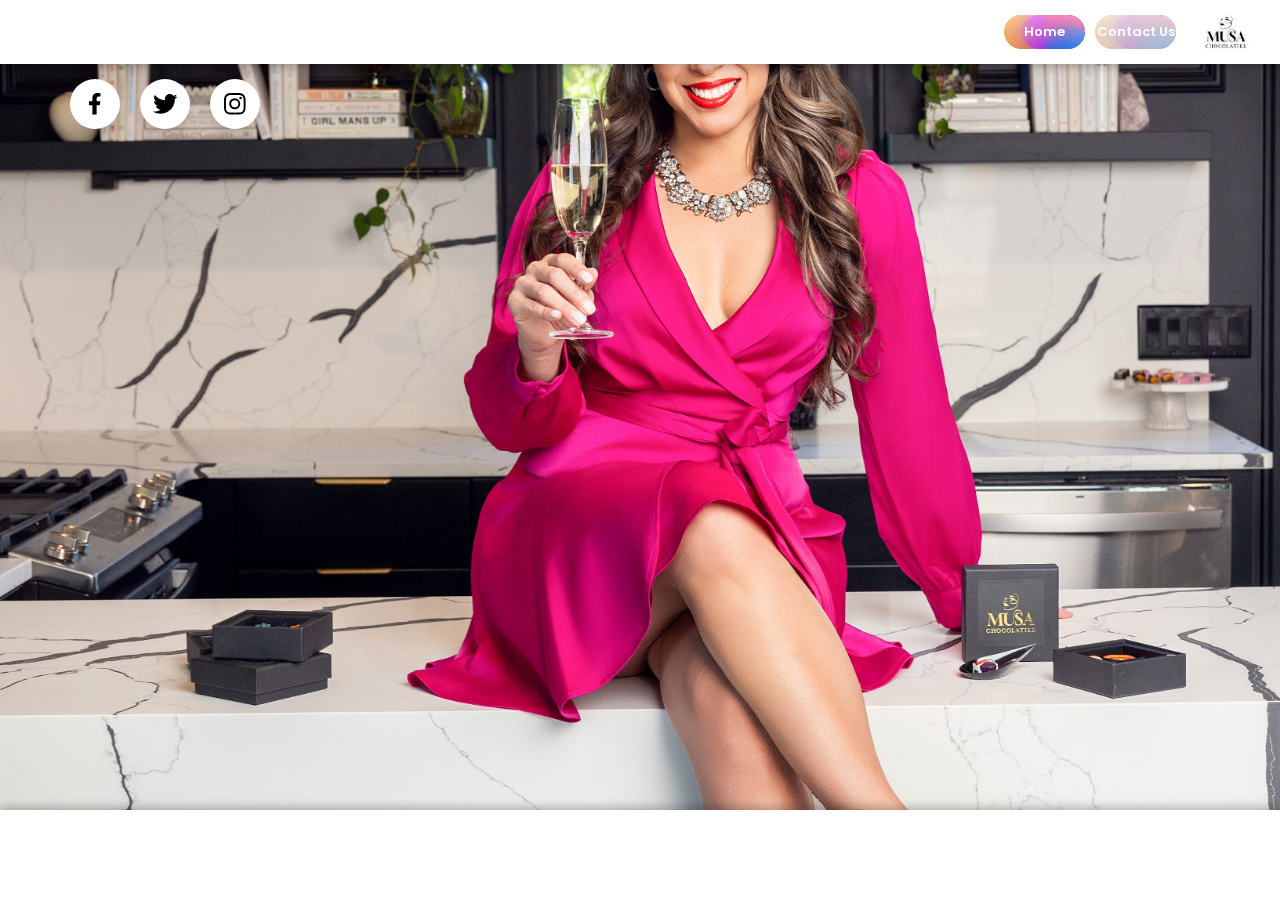
<file: index.html>
<!doctype html>
<html lang="en">
  <head>
    <meta charset="UTF-8" />
    <title>MUSA CHOCOLATIER</title>
    <link rel="icon" type="image/png" href="favicon.png" />
    <link rel="stylesheet" href="css/styles.css" />
    <link
      rel="stylesheet"
      href="https://fonts.googleapis.com/css2?family=Poppins:wght@400;500;600&display=swap"
    />
  </head>
  <body>
    <header class="header">
      <nav class="header-nav" aria-label="Main" role="tablist">
        <button
          type="button"
          id="tab-home"
          class="nav-tab nav-tab--active"
          data-panel="home"
          role="tab"
          aria-selected="true"
        >
          <span class="text">Home</span>
          <span class="blob"></span>
          <span class="blob"></span>
          <span class="blob"></span>
          <span class="blob"></span>
        </button>
        <button
          type="button"
          id="tab-contact"
          class="nav-tab"
          data-panel="contact"
          role="tab"
          aria-selected="false"
        >
          <span class="text">Contact Us</span>
          <span class="blob"></span>
          <span class="blob"></span>
          <span class="blob"></span>
          <span class="blob"></span>
        </button>
      </nav>
      <a href="index.html" class="header-logo-link">
        <img src="images/Musa_Logo_Lg.png" alt="MUSA Chocolatier" class="header-logo" />
      </a>
    </header>
    <ul class="wrapper">
      <li class="icon facebook">
        <a
          href="https://www.facebook.com/MUSAChocolatier?rdid=LcYojD0qj9DdZqmc&amp;share_url=https%3A%2F%2Fwww.facebook.com%2Fshare%2F1Rfdt2rGC9%2F"
          target="_blank"
          style="
            color: inherit;
            text-decoration: none;
            display: flex;
            align-items: center;
            justify-content: center;
            width: 100%;
            height: 100%;
          "
        >
          <span class="tooltip">Facebook</span>
          <svg
            viewBox="0 0 320 512"
            height="1.2em"
            fill="currentColor"
            xmlns="http://www.w3.org/2000/svg"
          >
            <path
              d="M279.14 288l14.22-92.66h-88.91v-60.13c0-25.35 12.42-50.06 52.24-50.06h40.42V6.26S260.43 0 225.36 0c-73.22 0-121.08 44.38-121.08 124.72v70.62H22.89V288h81.39v224h100.17V288z"
            ></path>
          </svg>
        </a>
      </li>
      <li class="icon twitter">
        <span class="tooltip">Twitter</span>
        <svg
          height="1.8em"
          fill="currentColor"
          viewBox="0 0 48 48"
          xmlns="http://www.w3.org/2000/svg"
          class="twitter"
        >
          <path
            d="M42,12.429c-1.323,0.586-2.746,0.977-4.247,1.162c1.526-0.906,2.7-2.351,3.251-4.058c-1.428,0.837-3.01,1.452-4.693,1.776C34.967,9.884,33.05,9,30.926,9c-4.08,0-7.387,3.278-7.387,7.32c0,0.572,0.067,1.129,0.193,1.67c-6.138-0.308-11.582-3.226-15.224-7.654c-0.64,1.082-1,2.349-1,3.686c0,2.541,1.301,4.778,3.285,6.096c-1.211-0.037-2.351-0.374-3.349-0.914c0,0.022,0,0.055,0,0.086c0,3.551,2.547,6.508,5.923,7.181c-0.617,0.169-1.269,0.263-1.941,0.263c-0.477,0-0.942-0.054-1.392-0.135c0.94,2.902,3.667,5.023,6.898,5.086c-2.528,1.96-5.712,3.134-9.174,3.134c-0.598,0-1.183-0.034-1.761-0.104C9.268,36.786,13.152,38,17.321,38c13.585,0,21.017-11.156,21.017-20.834c0-0.317-0.01-0.633-0.025-0.945C39.763,15.197,41.013,13.905,42,12.429"
          ></path>
        </svg>
      </li>
      <li class="icon instagram">
        <a
          href="https://www.instagram.com/musachocolatier?igsh=NmRkb2YxaHdqMHM3"
          target="_blank"
          style="
            color: inherit;
            text-decoration: none;
            display: flex;
            align-items: center;
            justify-content: center;
            width: 100%;
            height: 100%;
          "
        >
          <span class="tooltip">Instagram</span>
          <svg
            xmlns="http://www.w3.org/2000/svg"
            height="1.2em"
            fill="currentColor"
            class="bi bi-instagram"
            viewBox="0 0 16 16"
          >
            <path
              d="M8 0C5.829 0 5.556.01 4.703.048 3.85.088 3.269.222 2.76.42a3.917 3.917 0 0 0-1.417.923A3.927 3.927 0 0 0 .42 2.76C.222 3.268.087 3.85.048 4.7.01 5.555 0 5.827 0 8.001c0 2.172.01 2.444.048 3.297.04.852.174 1.433.372 1.942.205.526.478.972.923 1.417.444.445.89.719 1.416.923.51.198 1.09.333 1.942.372C5.555 15.99 5.827 16 8 16s2.444-.01 3.298-.048c.851-.04 1.434-.174 1.943-.372a3.916 3.916 0 0 0 1.416-.923c.445-.445.718-.891.923-1.417.197-.509.332-1.09.372-1.942C15.99 10.445 16 10.173 16 8s-.01-2.445-.048-3.299c-.04-.851-.175-1.433-.372-1.941a3.926 3.926 0 0 0-.923-1.417A3.911 3.911 0 0 0 13.24.42c-.51-.198-1.092-.333-1.943-.372C10.443.01 10.172 0 7.998 0h.003zm-.717 1.442h.718c2.136 0 2.389.007 3.232.046.78.035 1.204.166 1.486.275.373.145.64.319.92.599.28.28.453.546.598.92.11.281.24.705.275 1.485.039.843.047 1.096.047 3.231s-.008 2.389-.047 3.232c-.035.78-.166 1.203-.275 1.485a2.47 2.47 0 0 1-.599.919c-.28.28-.546.453-.92.598-.28.11-.704.24-1.485.276-.843.038-1.096.047-3.232.047s-2.39-.009-3.233-.047c-.78-.036-1.203-.166-1.485-.276a2.478 2.478 0 0 1-.92-.598 2.48 2.48 0 0 1-.6-.92c-.109-.281-.24-.705-.275-1.485-.038-.843-.046-1.096-.046-3.233 0-2.136.008-2.388.046-3.231.036-.78.166-1.204.276-1.486.145-.373.319-.64.599-.92.28-.28.546-.453.92-.598.282-.11.705-.24 1.485-.276.738-.034 1.024-.044 2.515-.045v.002zm4.988 1.328a.96.96 0 1 0 0 1.92.96.96 0 0 0 0-1.92zm-4.27 1.122a4.109 4.109 0 1 0 0 8.217 4.109 4.109 0 0 0 0-8.217zm0 1.441a2.667 2.667 0 1 1 0 5.334 2.667 2.667 0 0 1 0-5.334z"
            ></path>
          </svg>
        </a>
      </li>
    </ul>

    <main class="content">
      <div
        class="content-panel"
        id="panel-home"
        role="tabpanel"
        aria-labelledby="tab-home"
      ></div>
      <div
        class="content-panel content-panel--hidden"
        id="panel-contact"
        role="tabpanel"
        aria-labelledby="tab-contact"
        hidden
      >
        <form class="contact-form" action="#" method="post">
          <h1 class="contact-form__title">Contact Us</h1>
          <div class="contact-form__row">
            <label class="contact-form__field">
              <span class="contact-form__label">First Name</span>
              <input type="text" name="firstName" autocomplete="given-name" required />
            </label>
            <label class="contact-form__field">
              <span class="contact-form__label">Last Name</span>
              <input type="text" name="lastName" autocomplete="family-name" required />
            </label>
          </div>
          <label class="contact-form__field">
            <span class="contact-form__label">Email</span>
            <input type="email" name="email" autocomplete="email" required />
          </label>
          <label class="contact-form__field">
            <span class="contact-form__label">Phone Number</span>
            <input type="tel" name="phone" autocomplete="tel" />
          </label>
          <label class="contact-form__field">
            <span class="contact-form__label">Message</span>
            <textarea name="message" rows="6" required></textarea>
          </label>
          <button type="submit" class="contact-form__submit">Send message</button>
        </form>
      </div>
    </main>

    <footer class="footer"></footer>
    <script src="js/musa-data.js"></script>
    <script>
      (function () {
        var tabs = document.querySelectorAll(".nav-tab");
        var home = document.getElementById("panel-home");
        var contact = document.getElementById("panel-contact");
        if (!tabs.length || !home || !contact) return;

        function setPanel(name) {
          var isContact = name === "contact";
          home.classList.toggle("content-panel--hidden", isContact);
          contact.classList.toggle("content-panel--hidden", !isContact);
          home.hidden = isContact;
          contact.hidden = !isContact;
          tabs.forEach(function (tab) {
            var active = tab.getAttribute("data-panel") === name;
            tab.classList.toggle("nav-tab--active", active);
            tab.setAttribute("aria-selected", active ? "true" : "false");
          });
        }

        tabs.forEach(function (tab) {
          tab.addEventListener("click", function () {
            var panel = tab.getAttribute("data-panel");
            if (panel) setPanel(panel);
          });
        });

        var form = contact.querySelector(".contact-form");
        if (form && window.MusaData) {
          form.addEventListener("submit", function (e) {
            e.preventDefault();
            if (!form.checkValidity()) {
              form.reportValidity();
              return;
            }
            var fd = new FormData(form);
            MusaData.saveMessage({
              firstName: String(fd.get("firstName") || "").trim(),
              lastName: String(fd.get("lastName") || "").trim(),
              email: String(fd.get("email") || "").trim(),
              phone: String(fd.get("phone") || "").trim(),
              message: String(fd.get("message") || "").trim(),
            });
            window.location.href = "/portal#messages";
          });
        }
      })();
    </script>
  </body>
</html>
</file>
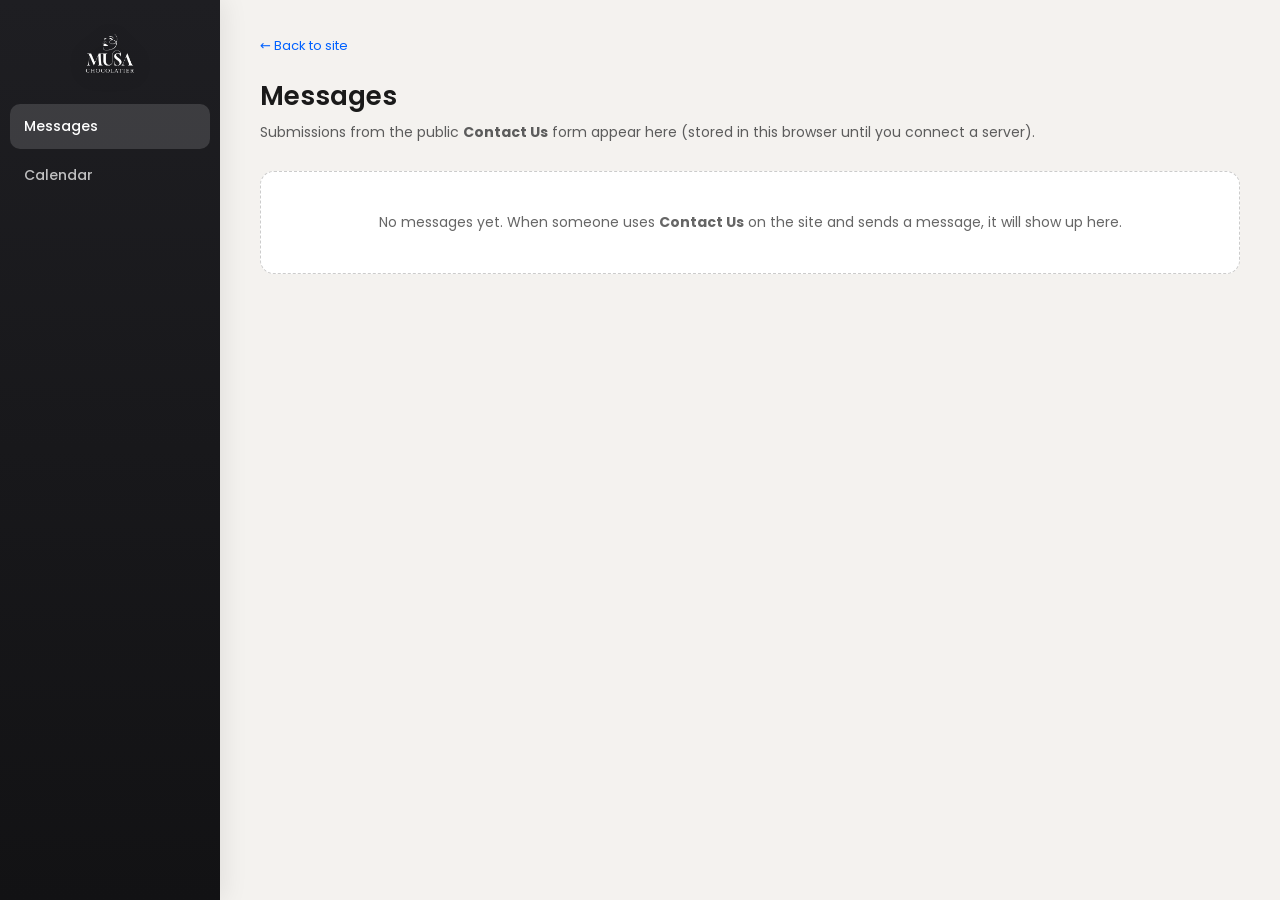
<file: portal.html>
<!doctype html>
<html lang="en">
  <head>
    <meta charset="UTF-8" />
    <meta name="viewport" content="width=device-width, initial-scale=1" />
    <title>Client portal · MUSA Chocolatier</title>
    <link rel="icon" type="image/png" href="favicon.png" />
    <link rel="stylesheet" href="css/portal.css" />
    <link
      rel="stylesheet"
      href="https://fonts.googleapis.com/css2?family=Poppins:wght@400;500;600;700&display=swap"
    />
  </head>
  <body class="portal">
    <aside class="portal__sidebar" aria-label="Portal sections">
      <div class="portal__brand">
        <img src="images/Musa_Logo_Lg.png" alt="MUSA Chocolatier" />
      </div>
      <nav class="portal__nav" role="tablist" aria-label="Portal">
        <button
          type="button"
          class="portal__nav-btn portal__nav-btn--active"
          data-view="messages"
          role="tab"
          aria-selected="true"
        >
          Messages
        </button>
        <button
          type="button"
          class="portal__nav-btn"
          data-view="calendar"
          role="tab"
          aria-selected="false"
        >
          Calendar
        </button>
      </nav>
    </aside>
    <main class="portal__main">
      <a class="portal__back" href="/">← Back to site</a>

      <section id="view-messages" role="tabpanel" aria-label="Messages">
        <h1 class="portal__view-title">Messages</h1>
        <p class="portal__view-desc">
          Submissions from the public <strong>Contact Us</strong> form appear
          here (stored in this browser until you connect a server).
        </p>
        <div id="message-list"></div>
      </section>

      <section id="view-calendar" role="tabpanel" aria-label="Calendar" hidden>
        <h1 class="portal__view-title">Calendar</h1>
        <p class="portal__view-desc">
          Choose a year and month, pick a day, then set a time to book an event.
        </p>

        <div class="calendar-shell">
          <div class="calendar-toolbar">
            <label>
              Year
              <select id="cal-year" aria-label="Year"></select>
            </label>
            <label>
              Month
              <select id="cal-month" aria-label="Month"></select>
            </label>
          </div>
          <p class="booking-panel__hint" id="cal-selected-label">
            Pick a day on the calendar.
          </p>
          <div class="calendar-grid" id="cal-grid" role="grid" aria-label="Days"></div>

          <div class="booking-panel">
            <label>
              Time
              <input type="time" id="booking-time" required />
            </label>
            <label>
              Event name (optional)
              <input
                type="text"
                id="booking-title"
                placeholder="e.g. Tasting, wedding consult"
                maxlength="120"
              />
            </label>
            <p class="booking-panel__hint">
              Selected date is shown above. Add a time, then save the booking.
            </p>
            <button type="button" class="booking-panel__btn" id="booking-save">
              Book event
            </button>
          </div>
        </div>

        <div class="bookings-list">
          <h3>Upcoming bookings</h3>
          <div id="bookings-list-body"></div>
        </div>
      </section>
    </main>

    <script src="js/musa-data.js"></script>
    <script src="js/portal.js"></script>
  </body>
</html>
</file>
<file: css/styles.css>
body {
  margin: 0;
  padding: 0;
  display: flex;
  flex-direction: column;
  min-height: 100vh;
}

.content {
  flex: 1;
  padding-top: 58px; /* Offset for fixed header */
  padding-bottom: 70px; /* Offset for restored footer */
  min-height: 100px;
  padding-left: 20px;
  padding-right: 20px;
  display: flex;
  flex-direction: column;
  justify-content: center;
  align-items: center;
  position: relative;
}

.content-panel {
  width: 100%;
  max-width: 560px;
  display: flex;
  flex-direction: column;
  align-items: center;
  justify-content: center;
  flex: 1;
}

.content-panel--hidden {
  display: none !important;
}

/* Full-bleed hero photo on Home and Contact (image sits behind panel content) */
#panel-home,
#panel-contact {
  align-self: stretch;
  width: calc(100% + 40px);
  max-width: none;
  margin-left: -20px;
  margin-right: -20px;
  padding: 1.5rem 20px 2rem;
  box-sizing: border-box;
  min-height: calc(100vh - 58px - 70px);
  background-image: url("../images/front.jpg");
  background-size: cover;
  background-position: center;
  background-repeat: no-repeat;
}

.header {
  background-color: white;
  color: black;
  display: flex;
  justify-content: flex-end;
  align-items: center;
  gap: 1rem;
  padding: 10px 20px 10px 20px;
  box-shadow: 0 2px 10px rgba(0, 0, 0, 0.3);
  position: fixed;
  top: 0;
  left: 0;
  right: 0;
  z-index: 10;
}

.header-nav {
  display: flex;
  gap: 10px;
  align-items: center;
  font-family: "Poppins", sans-serif;
}

.header-logo-link {
  display: flex;
  align-items: center;
  flex-shrink: 0;
  line-height: 0;
  text-decoration: none;
  filter: drop-shadow(0 1px 3px rgba(0, 0, 0, 0.12));
}

.header-logo-link:focus-visible {
  outline: 2px solid #1a1a1a;
  outline-offset: 3px;
  border-radius: 2px;
}

.header-logo {
  display: block;
  height: 44px;
  width: auto;
  object-fit: contain;
}

/* Glass blob tabs — scoped so other buttons on the page are unchanged */
.header-nav .nav-tab {
  --tab-h: 2.15rem;
  position: relative;
  font-family: inherit;
  font-size: 13px;
  font-weight: 600;
  border-radius: 40em;
  min-width: 6.25em;
  width: auto;
  padding: 0 1.15em;
  height: var(--tab-h);
  box-sizing: border-box;
  z-index: 1;
  color: white;
  cursor: pointer;
  overflow: hidden;
  border: none;
  transition: opacity 0.25s ease, filter 0.25s ease;
}

.header-nav .nav-tab:not(.nav-tab--active) {
  opacity: 0.5;
  filter: saturate(0.55);
}

.header-nav .nav-tab:not(.nav-tab--active):hover {
  opacity: 0.82;
  filter: saturate(0.85);
}

.header-nav .nav-tab:focus-visible {
  outline: 2px solid #1a1a1a;
  outline-offset: 3px;
}

.header-nav .nav-tab .text {
  position: absolute;
  left: 0;
  top: 0;
  width: 100%;
  height: 100%;
  line-height: var(--tab-h);
  border-radius: 40em;
  border: none;
  background: linear-gradient(
    rgba(255, 255, 255, 0.473),
    rgba(150, 150, 150, 0.25)
  );
  z-index: 1;
  backdrop-filter: blur(10px);
  -webkit-backdrop-filter: blur(10px);
}

.header-nav .nav-tab .blob {
  position: absolute;
  z-index: -1;
  border-radius: 5em;
  width: 3.35em;
  height: var(--tab-h);
  transition: transform 0.3s ease-in-out, background 0.3s ease-in-out;
}

/* Percentage-based horizontal positions so “Contact Us” stays covered */
.header-nav .nav-tab .blob:nth-child(2) {
  left: 0;
  top: 0;
  background: #ff930f;
}

.header-nav .nav-tab .blob:nth-child(3) {
  left: 22%;
  top: 0;
  z-index: -1;
  background: #bf0fff;
}

.header-nav .nav-tab .blob:nth-child(4) {
  left: 48%;
  top: -0.65em;
  background: #ff1b6b;
}

.header-nav .nav-tab .blob:nth-child(5) {
  left: auto;
  right: -0.45em;
  top: 1.05em;
  background: #0061ff;
}

.header-nav .nav-tab:hover .blob:nth-child(2) {
  background: #0061ff;
}

.header-nav .nav-tab:hover .blob:nth-child(3) {
  background: #ff1b6b;
}

.header-nav .nav-tab:hover .blob:nth-child(4) {
  background: #bf0fff;
}

.header-nav .nav-tab:hover .blob:nth-child(5) {
  background: #ff930f;
}

.header-nav .nav-tab:hover .blob {
  transform: scale(1.3);
}

.header-nav .nav-tab:active {
  border: 2px solid white;
}
.footer {
  background-color: white;
  color: white;
  display: flex;
  justify-content: center;
  align-items: center; /* Centers vertically */
  padding: 45px 0;
  box-shadow: 0 -2px 10px rgba(0, 0, 0, 0.3);
  position: fixed;
  bottom: 0;
  left: 0;
  right: 0;
  z-index: 10;
}

.logo {
  width: 60px;
  height: auto;
}

.content img {
  width: min(60vw, 420px);
  height: auto;
  max-width: 100%;
}

.contact-form {
  width: 100%;
  font-family: "Poppins", sans-serif;
  text-align: left;
}

#panel-contact .contact-form {
  max-width: 520px;
  margin-left: auto;
  margin-right: auto;
  padding: 1.35rem 1.5rem 1.5rem;
  border-radius: 14px;
  background: rgba(255, 255, 255, 0.93);
  box-shadow: 0 12px 40px rgba(0, 0, 0, 0.18);
}

.contact-form__title {
  font-size: 1.5rem;
  font-weight: 600;
  margin: 0 0 1.25rem;
  color: #1a1a1a;
}

.contact-form__row {
  display: grid;
  grid-template-columns: 1fr 1fr;
  gap: 12px;
}

@media (max-width: 480px) {
  .contact-form__row {
    grid-template-columns: 1fr;
  }
}

.contact-form__field {
  display: flex;
  flex-direction: column;
  gap: 6px;
  margin-bottom: 14px;
}

.contact-form__label {
  font-size: 13px;
  font-weight: 500;
  color: #444;
}

.contact-form input,
.contact-form textarea {
  font: inherit;
  padding: 10px 12px;
  border: 1px solid #ccc;
  border-radius: 8px;
  box-sizing: border-box;
  width: 100%;
}

.contact-form textarea {
  resize: vertical;
  min-height: 120px;
}

.contact-form input:focus,
.contact-form textarea:focus {
  outline: 2px solid #1a1a1a;
  outline-offset: 1px;
  border-color: #1a1a1a;
}

.contact-form__submit {
  font: inherit;
  font-weight: 600;
  margin-top: 8px;
  padding: 12px 24px;
  background: #1a1a1a;
  color: #fff;
  border: none;
  border-radius: 8px;
  cursor: pointer;
  width: 100%;
  transition: background 0.2s;
}

.contact-form__submit:hover {
  background: #333;
}

.wrapper {
  display: inline-flex;
  list-style: none;
  height: 60px;
  width: auto; /* Changed from 100% to auto */
  font-family: "Poppins", sans-serif;
  justify-content: center;
  align-items: center;
  position: fixed; /* Added fixed positioning */
  top: 58px; /* Just below fixed header */
  left: 20px; /* Pixel-based control */
  z-index: 20; /* Ensure it's above other elements */
}

.wrapper .icon {
  position: relative;
  background: #fff;
  border-radius: 50%;
  margin: 10px;
  width: 50px;
  height: 50px;
  font-size: 18px;
  display: flex;
  justify-content: center;
  align-items: center;
  flex-direction: column;
  box-shadow: 0 10px 10px rgba(0, 0, 0, 0.1);
  cursor: pointer;
  transition: all 0.2s cubic-bezier(0.68, -0.55, 0.265, 1.55);
}

.wrapper .tooltip {
  position: absolute;
  top: 0;
  font-size: 14px;
  background: #fff;
  color: #fff;
  padding: 5px 8px;
  border-radius: 5px;
  box-shadow: 0 10px 10px rgba(0, 0, 0, 0.1);
  opacity: 0;
  pointer-events: none;
  transition: all 0.3s cubic-bezier(0.68, -0.55, 0.265, 1.55);
}

.wrapper .tooltip::before {
  position: absolute;
  content: "";
  height: 8px;
  width: 8px;
  background: #fff;
  bottom: -3px;
  left: 50%;
  transform: translate(-50%) rotate(45deg);
  transition: all 0.3s cubic-bezier(0.68, -0.55, 0.265, 1.55);
}

.wrapper .icon:hover .tooltip {
  top: -45px;
  opacity: 1;
  visibility: visible;
  pointer-events: auto;
}

.wrapper .icon:hover span,
.wrapper .icon:hover .tooltip {
  text-shadow: 0px -1px 0px rgba(0, 0, 0, 0.1);
}

.wrapper .facebook:hover,
.wrapper .facebook:hover .tooltip,
.wrapper .facebook:hover .tooltip::before {
  background: #1877f2;
  color: #fff;
}

.wrapper .twitter:hover,
.wrapper .twitter:hover .tooltip,
.wrapper .twitter:hover .tooltip::before {
  background: #1da1f2;
  color: #fff;
}

.wrapper .instagram:hover,
.wrapper .instagram:hover .tooltip,
.wrapper .instagram:hover .tooltip::before {
  background: #e4405f;
  color: #fff;
}

.cacao-bg {
  position: fixed;
  top: 0;
  left: 0;
  width: 250%;
  height: auto;
  z-index: 1; /* Behind everything */
  opacity: 1; /* You can change this to 0.5 to make it lighter */
  pointer-events: none;
}
</file>
<file: css/portal.css>
*,
*::before,
*::after {
  box-sizing: border-box;
}

body.portal {
  margin: 0;
  min-height: 100vh;
  font-family: "Poppins", system-ui, sans-serif;
  background: #f4f2ef;
  color: #1a1a1a;
  display: flex;
}

.portal__sidebar {
  width: 220px;
  flex-shrink: 0;
  background: linear-gradient(180deg, #1e1e22 0%, #121214 100%);
  color: #f5f5f5;
  padding: 1.75rem 0;
  display: flex;
  flex-direction: column;
  gap: 1.5rem;
  box-shadow: 4px 0 24px rgba(0, 0, 0, 0.08);
}

.portal__brand {
  padding: 0 1rem;
  display: flex;
  justify-content: center;
  align-items: center;
}

.portal__brand img {
  display: block;
  width: 100%;
  max-width: 148px;
  height: auto;
  max-height: 52px;
  object-fit: contain;
  filter: brightness(0) invert(1) drop-shadow(0 2px 10px rgba(0, 0, 0, 0.4));
}

.portal__nav {
  display: flex;
  flex-direction: column;
  gap: 4px;
  padding: 0 10px;
}

.portal__nav-btn {
  display: block;
  width: 100%;
  text-align: left;
  padding: 12px 14px;
  border: none;
  border-radius: 10px;
  font: inherit;
  font-size: 14px;
  font-weight: 500;
  color: rgba(255, 255, 255, 0.72);
  background: transparent;
  cursor: pointer;
  transition: background 0.15s, color 0.15s;
}

.portal__nav-btn:hover {
  color: #fff;
  background: rgba(255, 255, 255, 0.08);
}

.portal__nav-btn--active {
  color: #fff;
  background: rgba(255, 255, 255, 0.14);
}

.portal__main {
  flex: 1;
  padding: 2rem clamp(1.25rem, 4vw, 2.5rem);
  overflow: auto;
  min-width: 0;
}

.portal__view-title {
  font-size: 1.65rem;
  font-weight: 600;
  margin: 0 0 0.35rem;
}

.portal__view-desc {
  margin: 0 0 1.75rem;
  font-size: 14px;
  color: #5c5c5c;
}

.portal__empty {
  padding: 2.5rem;
  text-align: center;
  background: #fff;
  border-radius: 14px;
  border: 1px dashed #ccc;
  color: #666;
  font-size: 14px;
}

.message-card {
  background: #fff;
  border-radius: 14px;
  padding: 1.25rem 1.35rem;
  margin-bottom: 12px;
  box-shadow: 0 4px 20px rgba(0, 0, 0, 0.06);
  border: 1px solid rgba(0, 0, 0, 0.06);
}

.message-card__meta {
  font-size: 12px;
  color: #888;
  margin-bottom: 10px;
}

.message-card__name {
  font-weight: 600;
  font-size: 15px;
  margin-bottom: 6px;
}

.message-card__row {
  font-size: 13px;
  color: #444;
  margin-bottom: 4px;
}

.message-card__row a {
  color: #0061ff;
}

.message-card__body {
  margin-top: 12px;
  padding-top: 12px;
  border-top: 1px solid #eee;
  font-size: 14px;
  line-height: 1.55;
  white-space: pre-wrap;
}

/* Calendar */
.calendar-toolbar {
  display: flex;
  flex-wrap: wrap;
  gap: 12px;
  align-items: flex-end;
  margin-bottom: 1.25rem;
}

.calendar-toolbar label {
  display: flex;
  flex-direction: column;
  gap: 6px;
  font-size: 12px;
  font-weight: 500;
  color: #555;
}

.calendar-toolbar select {
  font: inherit;
  font-size: 14px;
  padding: 10px 12px;
  border-radius: 10px;
  border: 1px solid #ccc;
  min-width: 120px;
  background: #fff;
}

.calendar-shell {
  background: #fff;
  border-radius: 16px;
  padding: 1.25rem 1.35rem 1.5rem;
  box-shadow: 0 8px 32px rgba(0, 0, 0, 0.07);
  border: 1px solid rgba(0, 0, 0, 0.06);
  max-width: 720px;
}

.calendar-grid {
  display: grid;
  grid-template-columns: repeat(7, 1fr);
  gap: 6px;
  margin-top: 8px;
}

.calendar-grid__dow {
  font-size: 11px;
  font-weight: 600;
  text-transform: uppercase;
  letter-spacing: 0.04em;
  color: #888;
  text-align: center;
  padding: 8px 0;
}

.calendar-grid__cell {
  aspect-ratio: 1;
  max-height: 52px;
  border: none;
  border-radius: 10px;
  font: inherit;
  font-size: 14px;
  font-weight: 500;
  cursor: pointer;
  background: #f5f5f5;
  color: #333;
  transition: background 0.15s, color 0.15s;
}

.calendar-grid__cell:hover:not(:disabled) {
  background: #eaeaea;
}

.calendar-grid__cell--muted {
  color: #bbb;
  background: #fafafa;
  cursor: default;
}

.calendar-grid__cell--selected {
  background: #1a1a1a;
  color: #fff;
}

.calendar-grid__cell:disabled {
  cursor: default;
  opacity: 0.35;
}

.booking-panel {
  margin-top: 1.5rem;
  padding-top: 1.5rem;
  border-top: 1px solid #eee;
  display: grid;
  gap: 14px;
  max-width: 360px;
}

.booking-panel label {
  display: flex;
  flex-direction: column;
  gap: 6px;
  font-size: 12px;
  font-weight: 500;
  color: #555;
}

.booking-panel input[type="text"],
.booking-panel input[type="time"] {
  font: inherit;
  padding: 10px 12px;
  border-radius: 10px;
  border: 1px solid #ccc;
}

.booking-panel__btn {
  font: inherit;
  font-weight: 600;
  padding: 12px 18px;
  border: none;
  border-radius: 10px;
  background: #1a1a1a;
  color: #fff;
  cursor: pointer;
  margin-top: 4px;
}

.booking-panel__btn:hover {
  background: #333;
}

.booking-panel__hint {
  font-size: 12px;
  color: #777;
  margin: 0;
}

.bookings-list {
  margin-top: 2rem;
  max-width: 720px;
}

.bookings-list h3 {
  font-size: 1rem;
  font-weight: 600;
  margin: 0 0 12px;
}

.booking-chip {
  display: flex;
  align-items: center;
  justify-content: space-between;
  gap: 12px;
  padding: 12px 14px;
  background: #fff;
  border-radius: 12px;
  margin-bottom: 8px;
  border: 1px solid rgba(0, 0, 0, 0.06);
  font-size: 14px;
}

.booking-chip__remove {
  flex-shrink: 0;
  border: none;
  background: transparent;
  color: #c00;
  font-size: 12px;
  cursor: pointer;
  text-decoration: underline;
}

.portal__back {
  display: inline-block;
  margin-bottom: 1.25rem;
  font-size: 13px;
  color: #0061ff;
  text-decoration: none;
}

.portal__back:hover {
  text-decoration: underline;
}

@media (max-width: 640px) {
  body.portal {
    flex-direction: column;
  }

  .portal__sidebar {
    width: 100%;
    flex-direction: row;
    align-items: center;
    padding: 12px 14px;
    gap: 12px;
  }

  .portal__nav {
    flex-direction: row;
    flex: 1;
    justify-content: flex-end;
  }

  .portal__nav-btn {
    width: auto;
  }

  .portal__brand {
    padding: 0 4px 0 0;
    flex-shrink: 0;
  }

  .portal__brand img {
    max-width: 120px;
    max-height: 40px;
  }
}
</file>
